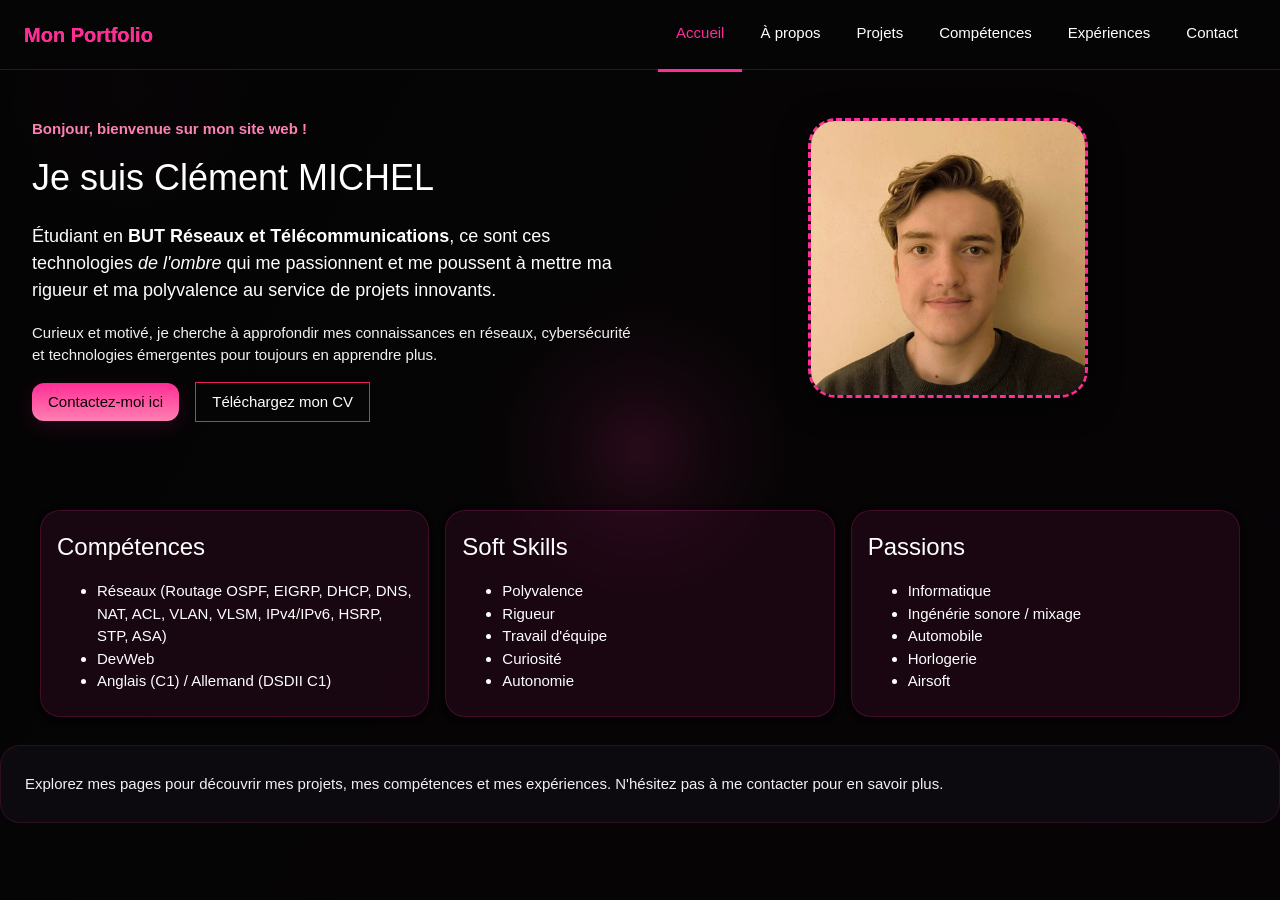
<file: index.html>
<!DOCTYPE html>
<html lang="fr">
<head>
  <meta charset="UTF-8" />
  <meta name="viewport" content="width=device-width, initial-scale=1.0" />
  <title>Portfolio - Accueil</title>
  <link rel="stylesheet" href="https://www.w3schools.com/w3css/4/w3.css" />
  <link rel="stylesheet" href="templates/style.css" />
</head>
<body class="w3-black">
  <nav class="header-nav">
    <h2>Mon Portfolio</h2>
    <ul>
      <li><a href="index.html" class="active">Accueil</a></li>
      <li><a href="templates/about.html">À propos</a></li>
      <li><a href="templates/projets.html">Projets</a></li>
      <li><a href="templates/competences.html">Compétences</a></li>
      <li><a href="templates/experiences.html">Expériences</a></li>
      <li><a href="templates/contact.html">Contact</a></li>
    </ul>
  </nav>

  <div class="w3-main" id="main">
    <div class="w3-container w3-padding-32 hero-section">
      <div class="w3-row-padding">
        <div class="w3-half">
          <span class="top-label">Bonjour, bienvenue sur mon site web !</span>
          <h1 class="w3-xxlarge w3-text-white">Je suis Clément MICHEL</h1>
          <p class="w3-large">Étudiant en <strong>BUT Réseaux et Télécommunications</strong>, ce sont ces technologies <em>de l'ombre</em> qui me passionnent et me poussent à mettre ma rigueur et ma polyvalence au service de projets innovants.</em></p>
          <p class="w3-text-light-grey">Curieux et motivé, je cherche à approfondir mes connaissances en réseaux, cybersécurité et technologies émergentes pour toujours en apprendre plus.</p>
          <div class="cta-buttons">
            <a href="templates/contact.html" class="w3-button w3-pink w3-hover-black">Contactez-moi ici</a>
            <a href="templates/cv.html" class="w3-button w3-black w3-border w3-border-pink w3-hover-pink">Téléchargez mon CV</a>
          </div>
        </div>
        <div class="w3-half photo-block">
          <div class="photo-placeholder w3-center w3-display-container">
            <img style="width: 100%; height: 100%; object-fit: cover; border-radius: 24px;" src="pictures/IMG_20251212_102615.jpg">
          </div>
        </div>
      </div>
    </div>

    <section class="w3-container w3-padding-large">
      <div class="w3-row-padding w3-margin-top">
        <div class="w3-third w3-margin-bottom">
          <div class="w3-card w3-padding w3-hover-shadow" style="background: rgba(255, 45, 149, 0.08); border: 1px solid rgba(255, 45, 149, 0.18); border-radius: 20px;">
            <h3>Compétences</h3>
            <p>
              <ul>
                <li>Réseaux (Routage OSPF, EIGRP, DHCP, DNS, NAT, ACL, VLAN, VLSM, IPv4/IPv6, HSRP, STP, ASA)</li>
                <li>DevWeb</li>
                <li>Anglais (C1) / Allemand (DSDII C1)</li>
              </ul>
            </p>
          </div>
        </div>
        <div class="w3-third w3-margin-bottom">
          <div class="w3-card w3-padding w3-hover-shadow" style="background: rgba(255, 45, 149, 0.08); border: 1px solid rgba(255, 45, 149, 0.18); border-radius: 20px;">
            <h3>Soft Skills</h3>
            <p>
              <ul>
                <li>Polyvalence</li>
                <li>Rigueur</li>
                <li>Travail d'équipe</li>
                <li>Curiosité</li>
                <li>Autonomie</li>
              </ul>
            </p>
          </div>
        </div>
        <div class="w3-third w3-margin-bottom">
          <div class="w3-card w3-padding w3-hover-shadow" style="background: rgba(255, 45, 149, 0.08); border: 1px solid rgba(255, 45, 149, 0.18); border-radius: 20px;">
            <h3>Passions</h3>
            <p>
              <ul>
                <li>Informatique</li>
                <li>Ingénérie sonore / mixage </li>
                <li>Automobile</li>
                <li>Horlogerie</li>
                <li>Airsoft</li>
              </ul>
            </p>
          </div>
        </div>
      </div>
    </section>

    <section class="w3-container w3-padding-large footer-section">
      <p class="w3-text-light-grey">Explorez mes pages pour découvrir mes projets, mes compétences et mes expériences. N'hésitez pas à me contacter pour en savoir plus.</p>
    </section>
  </div>

  <script src="templates/script.js"></script>
</body>
</html>
</file>
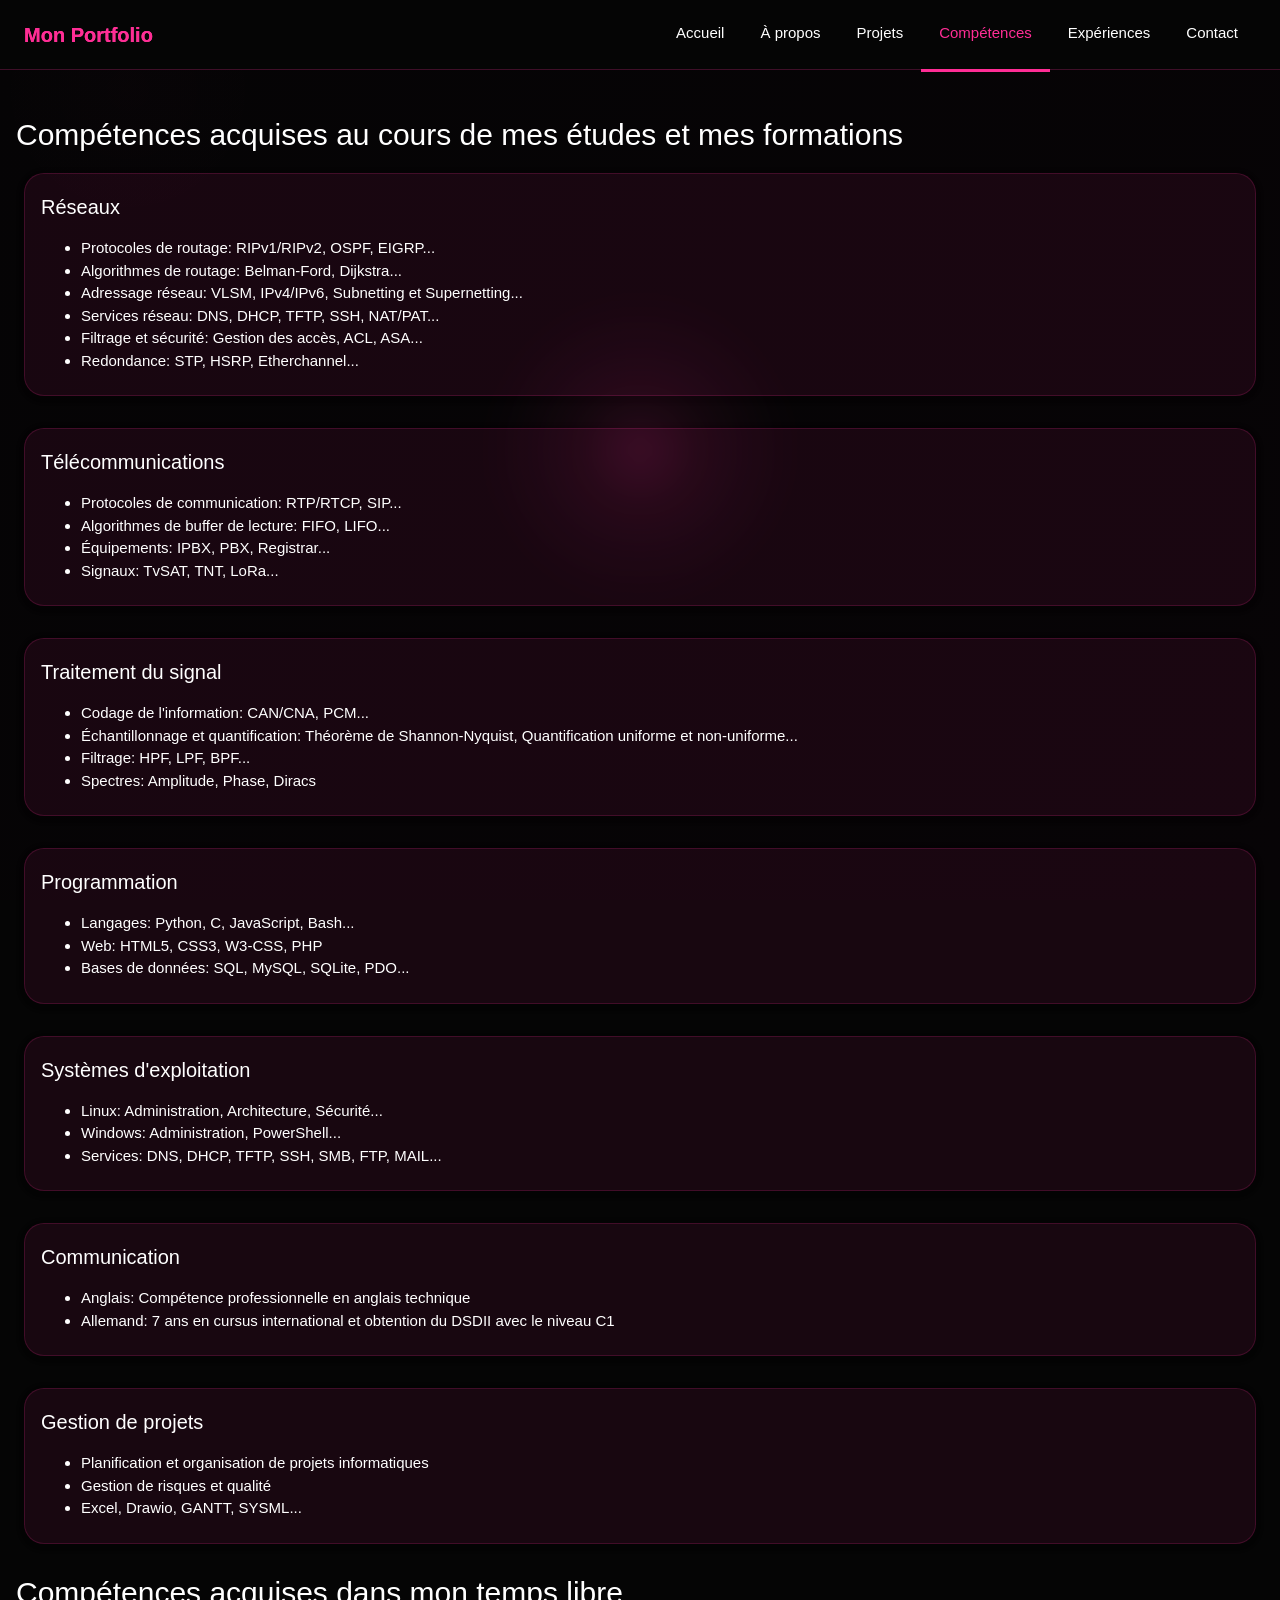
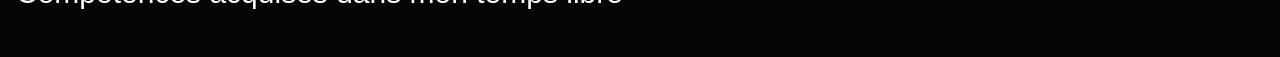
<file: templates/competences.html>
<!DOCTYPE html>
<html lang="fr">
<head>
  <meta charset="UTF-8" />
  <meta name="viewport" content="width=device-width, initial-scale=1.0" />
  <title>Compétences - Portfolio</title>
  <link rel="stylesheet" href="https://www.w3schools.com/w3css/4/w3.css" />
  <link rel="stylesheet" href="style.css" />
</head>
<body class="w3-black">
  <nav class="header-nav">
    <h2>Mon Portfolio</h2>
    <ul>
      <li><a href="../index.html">Accueil</a></li>
      <li><a href="about.html">À propos</a></li>
      <li><a href="projets.html">Projets</a></li>
      <li><a href="competences.html" class="active">Compétences</a></li>
      <li><a href="experiences.html">Expériences</a></li>
      <li><a href="contact.html">Contact</a></li>
    </ul>
  </nav>

  <div class="w3-main" id="main">

    <div class="w3-container w3-padding-32">

      <h2 class="w3-text-white">Compétences acquises au cours de mes études et mes formations</h2>

      <div class="w3-row-padding w3-margin-top">
        <div class="w3-margin-bottom">
          <div class="w3-card w3-padding w3-hover-shadow" style="background: rgba(255, 45, 149, 0.08); border: 1px solid rgba(255, 45, 149, 0.18); border-radius: 20px;">
            <h4>Réseaux</h4>
            <p>
              <ul>
                <li>Protocoles de routage: RIPv1/RIPv2, OSPF, EIGRP...</li>
                <li>Algorithmes de routage: Belman-Ford, Dijkstra...</li>
                <li>Adressage réseau: VLSM, IPv4/IPv6, Subnetting et Supernetting...</li>
                <li>Services réseau: DNS, DHCP, TFTP, SSH, NAT/PAT...</li>
                <li>Filtrage et sécurité: Gestion des accès, ACL, ASA...</li>
                <li>Redondance: STP, HSRP, Etherchannel...</li>
              </ul>
            </p>
          </div>
        </div>
      </div>

      <div class="w3-row-padding w3-margin-top">
        <div class="w3-margin-bottom">
          <div class="w3-card w3-padding w3-hover-shadow" style="background: rgba(255, 45, 149, 0.08); border: 1px solid rgba(255, 45, 149, 0.18); border-radius: 20px;">
            <h4>Télécommunications</h4>
            <p>
              <ul>
                <li>Protocoles de communication: RTP/RTCP, SIP...</li>
                <li>Algorithmes de buffer de lecture: FIFO, LIFO...</li>
                <li>Équipements: IPBX, PBX, Registrar...</li>
                <li>Signaux: TvSAT, TNT, LoRa...</li>
              </ul>
            </p>
          </div>
        </div>
      </div>

      <div class="w3-row-padding w3-margin-top">
        <div class="w3-margin-bottom">
          <div class="w3-card w3-padding w3-hover-shadow" style="background: rgba(255, 45, 149, 0.08); border: 1px solid rgba(255, 45, 149, 0.18); border-radius: 20px;">
            <h4>Traitement du signal</h4>
            <p>
              <ul>
                <li>Codage de l'information: CAN/CNA, PCM...</li>
                <li>Échantillonnage et quantification: Théorème de Shannon-Nyquist, Quantification uniforme et non-uniforme...</li>
                <li>Filtrage: HPF, LPF, BPF...</li>
                <li>Spectres: Amplitude, Phase, Diracs</li>
              </ul>
            </p>
          </div>
        </div>
      </div>

      <div class="w3-row-padding w3-margin-top">
        <div class="w3-margin-bottom">
          <div class="w3-card w3-padding w3-hover-shadow" style="background: rgba(255, 45, 149, 0.08); border: 1px solid rgba(255, 45, 149, 0.18); border-radius: 20px;">
            <h4>Programmation</h4>
            <p>
              <ul>
                <li>Langages: Python, C, JavaScript, Bash...</li>
                <li>Web: HTML5, CSS3, W3-CSS, PHP</li>
                <li>Bases de données: SQL, MySQL, SQLite, PDO...</li>
              </ul>
            </p>
          </div>
        </div>
      </div>

      <div class="w3-row-padding w3-margin-top">
        <div class="w3-margin-bottom">
          <div class="w3-card w3-padding w3-hover-shadow" style="background: rgba(255, 45, 149, 0.08); border: 1px solid rgba(255, 45, 149, 0.18); border-radius: 20px;">
            <h4>Systèmes d'exploitation</h4>
            <p>
              <ul>
                <li>Linux: Administration, Architecture, Sécurité...</li>
                <li>Windows: Administration, PowerShell...</li>
                <li>Services: DNS, DHCP, TFTP, SSH, SMB, FTP, MAIL...</li>
              </ul>
            </p>
          </div>
        </div>
      </div>

      <div class="w3-row-padding w3-margin-top">
        <div class="w3-margin-bottom">
          <div class="w3-card w3-padding w3-hover-shadow" style="background: rgba(255, 45, 149, 0.08); border: 1px solid rgba(255, 45, 149, 0.18); border-radius: 20px;">
            <h4>Communication</h4>
            <p>
              <ul>
                <li>Anglais: Compétence professionnelle en anglais technique</li>
                <li>Allemand: 7 ans en cursus international et obtention du DSDII avec le niveau C1</li>
              </ul>
            </p>
          </div>
        </div>
      </div>

      <div class="w3-row-padding w3-margin-top">
        <div class="w3-margin-bottom">
          <div class="w3-card w3-padding w3-hover-shadow" style="background: rgba(255, 45, 149, 0.08); border: 1px solid rgba(255, 45, 149, 0.18); border-radius: 20px;">
            <h4>Gestion de projets</h4>
            <p>
              <ul>
                <li>Planification et organisation de projets informatiques</li>
                <li>Gestion de risques et qualité</li>
                <li>Excel, Drawio, GANTT, SYSML...</li>
              </ul>
            </p>
          </div>
        </div>
      </div>

      <h2 class="w3-text-white">Compétences acquises dans mon temps libre</h2>


    </div>

  </div>

  <script src="script.js"></script>
</body>
</html>
</file>
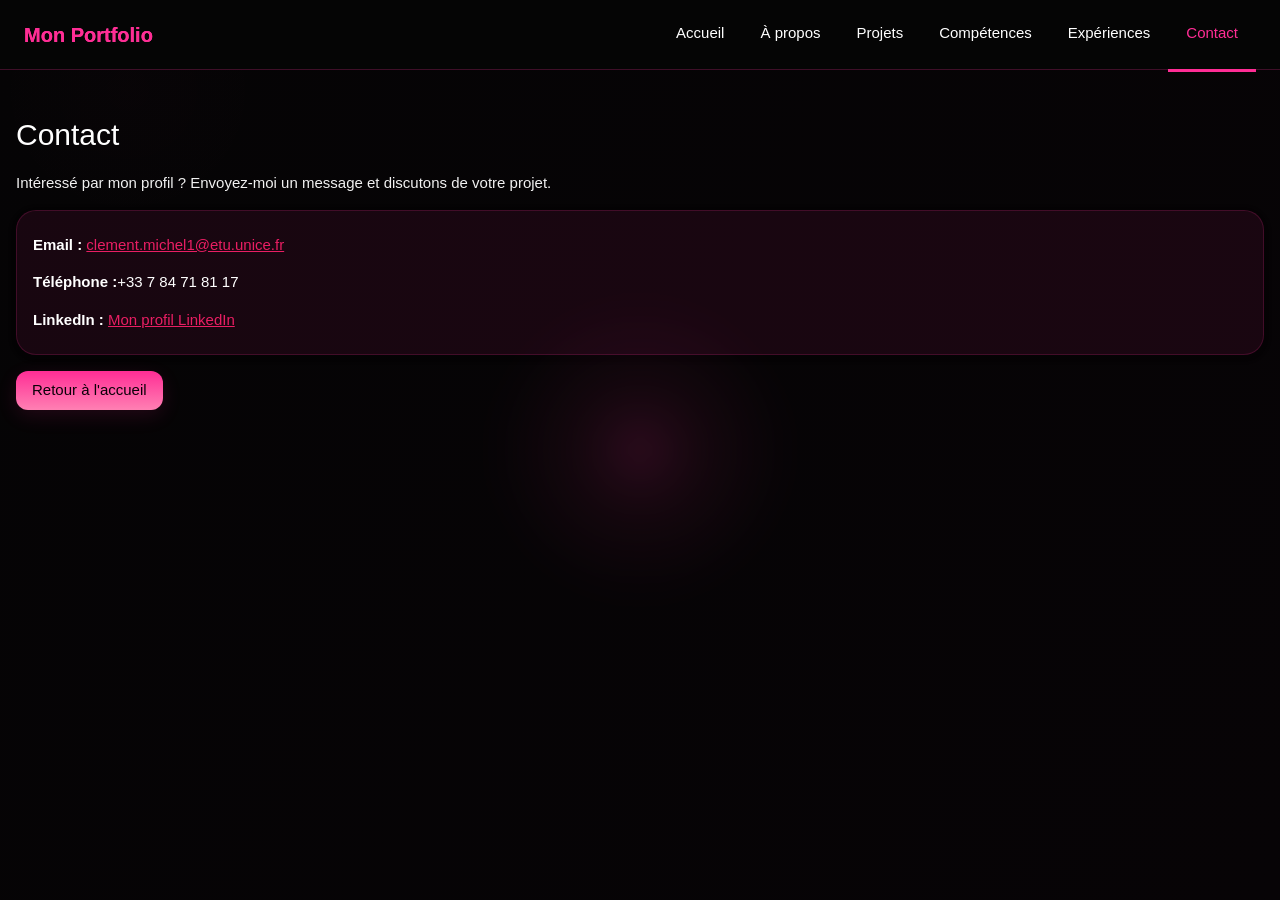
<file: templates/contact.html>
<!DOCTYPE html>
<html lang="fr">
<head>
  <meta charset="UTF-8" />
  <meta name="viewport" content="width=device-width, initial-scale=1.0" />
  <title>Contact - Portfolio</title>
  <link rel="stylesheet" href="https://www.w3schools.com/w3css/4/w3.css" />
  <link rel="stylesheet" href="style.css" />
</head>
<body class="w3-black">
  <nav class="header-nav">
    <h2>Mon Portfolio</h2>
    <ul>
      <li><a href="../index.html">Accueil</a></li>
      <li><a href="about.html">À propos</a></li>
      <li><a href="projets.html">Projets</a></li>
      <li><a href="competences.html">Compétences</a></li>
      <li><a href="experiences.html">Expériences</a></li>
      <li><a href="contact.html" class="active">Contact</a></li>
    </ul>
  </nav>

  <div class="w3-main" id="main">
    <div class="w3-container w3-padding-32">
      <h2 class="w3-text-white">Contact</h2>
      <p class="w3-text-light-grey">Intéressé par mon profil ? Envoyez-moi un message et discutons de votre projet.</p>
      <div class="w3-card w3-padding w3-hover-shadow" style="background: rgba(255, 45, 149, 0.08); border: 1px solid rgba(255, 45, 149, 0.18); border-radius: 20px;">
        <p><strong>Email :</strong> <a href="mailto:adresse@example.com" class="w3-text-pink">clement.michel1@etu.unice.fr</a></p>
        <p><strong>Téléphone :</strong>+33 7 84 71 81 17</p>
        <p><strong>LinkedIn :</strong> <a href="https://www.linkedin.com/in/cl%C3%A9ment-michel-308298379/" class="w3-text-pink">Mon profil LinkedIn</a></p>
      </div>
      <div class="w3-margin-top">
        <a href="../index.html" class="w3-button w3-pink w3-hover-black">Retour à l'accueil</a>
      </div>
    </div>
  </div>

  <script src="script.js"></script>
</body>
</html>
</file>
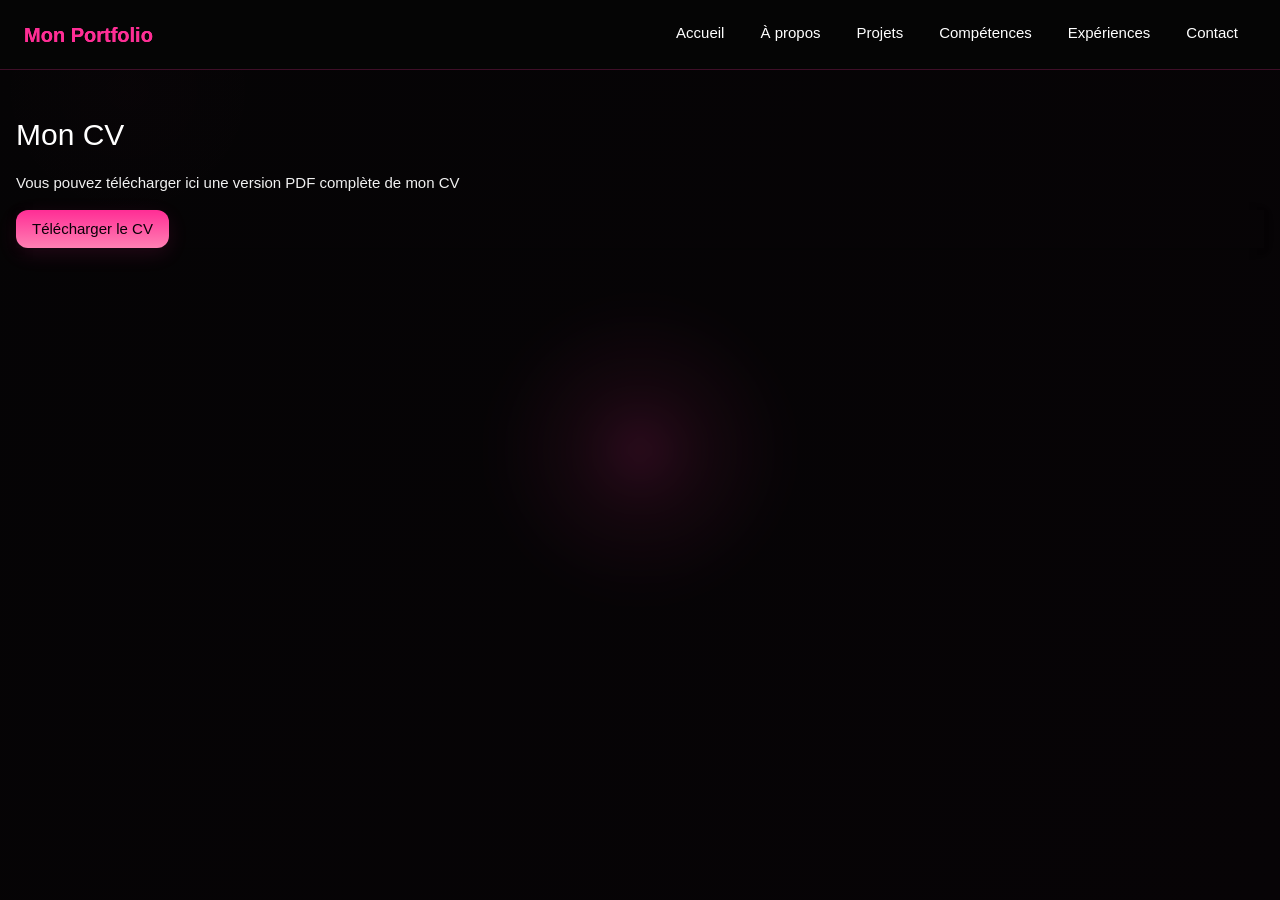
<file: templates/cv.html>
<!DOCTYPE html>
<html lang="fr">
<head>
  <meta charset="UTF-8" />
  <meta name="viewport" content="width=device-width, initial-scale=1.0" />
  <title>CV - Portfolio</title>
  <link rel="stylesheet" href="https://www.w3schools.com/w3css/4/w3.css" />
  <link rel="stylesheet" href="style.css" />
</head>
<body class="w3-black">
  <nav class="header-nav">
    <h2>Mon Portfolio</h2>
    <ul>
      <li><a href="../index.html">Accueil</a></li>
      <li><a href="about.html">À propos</a></li>
      <li><a href="projets.html">Projets</a></li>
      <li><a href="competences.html">Compétences</a></li>
      <li><a href="experiences.html">Expériences</a></li>
      <li><a href="contact.html">Contact</a></li>
    </ul>
  </nav>

  <div class="w3-main" id="main">
    <div class="w3-container w3-padding-32">
      <h2 class="w3-text-white">Mon CV</h2>
      <p class="w3-text-light-grey">Vous pouvez télécharger ici une version PDF complète de mon CV</p>
      <div class="w3-card w3-hover-shadow">
        <a href="cv.pdf" class="w3-button w3-pink w3-hover-black" download> Télécharger le CV </a>
      </div>
    </div>
  </div>

  <script src="script.js"></script>
</body>
</html>
</file>
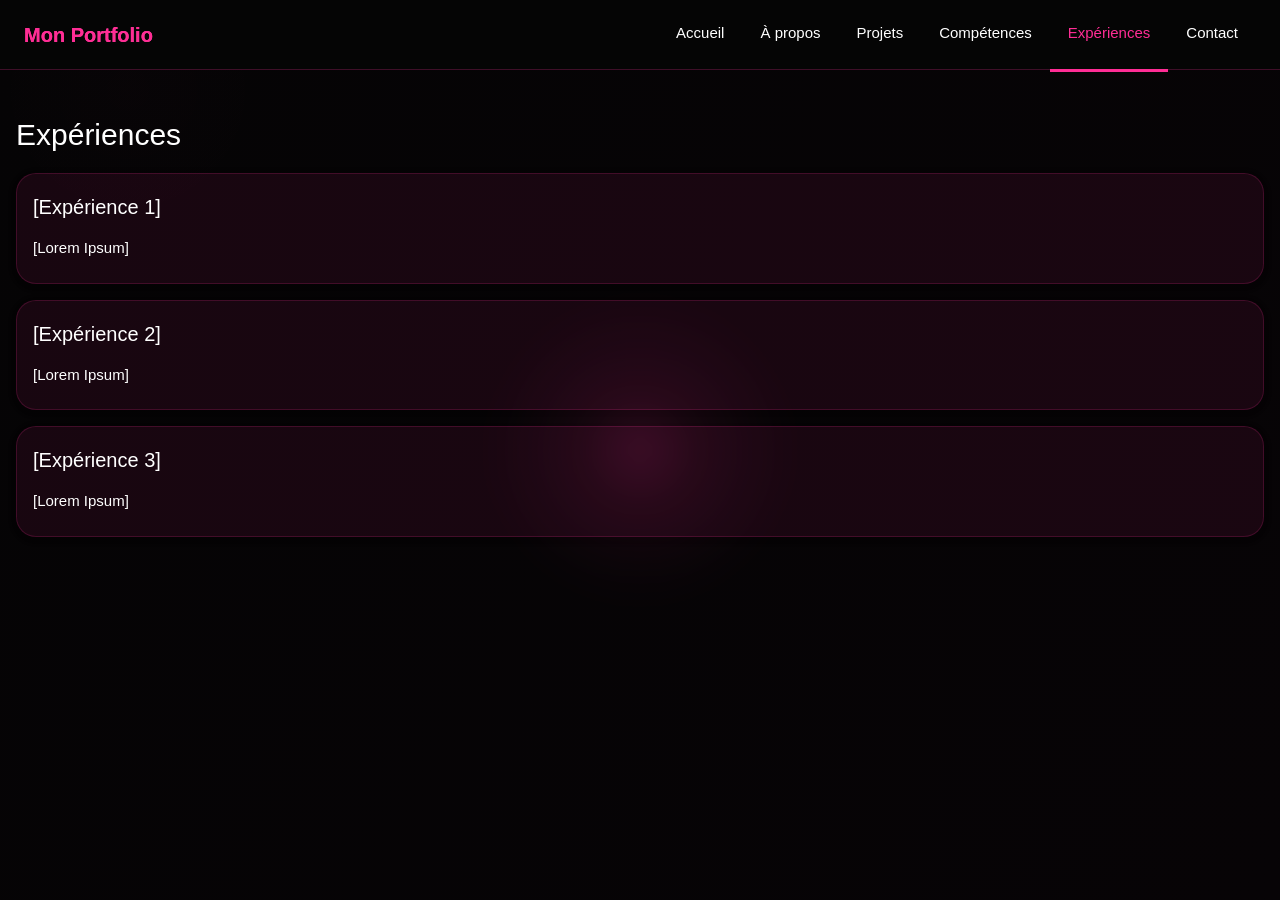
<file: templates/experiences.html>
<!DOCTYPE html>
<html lang="fr">
<head>
  <meta charset="UTF-8" />
  <meta name="viewport" content="width=device-width, initial-scale=1.0" />
  <title>Expériences - Portfolio</title>
  <link rel="stylesheet" href="https://www.w3schools.com/w3css/4/w3.css" />
  <link rel="stylesheet" href="style.css" />
</head>
<body class="w3-black">
  <nav class="header-nav">
    <h2>Mon Portfolio</h2>
    <ul>
      <li><a href="../index.html">Accueil</a></li>
      <li><a href="about.html">À propos</a></li>
      <li><a href="projets.html">Projets</a></li>
      <li><a href="competences.html">Compétences</a></li>
      <li><a href="experiences.html" class="active">Expériences</a></li>
      <li><a href="contact.html">Contact</a></li>
    </ul>
  </nav>

  <div class="w3-main" id="main">
    <div class="w3-container w3-padding-32">
      <h2 class="w3-text-white">Expériences</h2>
      <div class="w3-margin-top">
        <div class="w3-card w3-padding w3-hover-shadow" style="background: rgba(255, 45, 149, 0.08); border: 1px solid rgba(255, 45, 149, 0.18); border-radius: 20px;">
          <h4>[Expérience 1]</h4>
          <p>[Lorem Ipsum]</p>
        </div>
      </div>
      <div class="w3-margin-top">
        <div class="w3-card w3-padding w3-hover-shadow" style="background: rgba(255, 45, 149, 0.08); border: 1px solid rgba(255, 45, 149, 0.18); border-radius: 20px;">
          <h4>[Expérience 2]</h4>
          <p>[Lorem Ipsum]</p>
        </div>
      </div>
      <div class="w3-margin-top">
        <div class="w3-card w3-padding w3-hover-shadow" style="background: rgba(255, 45, 149, 0.08); border: 1px solid rgba(255, 45, 149, 0.18); border-radius: 20px;">
          <h4>[Expérience 3]</h4>
          <p>[Lorem Ipsum]</p>
        </div>
      </div>
    </div>
  </div>

  <script src="script.js"></script>
</body>
</html>
</file>
<file: templates/style.css>
/* Modal styles */
.project-modal {
  display: none;
  position: fixed !important;
  z-index: 1000 !important;
  left: 0 !important;
  top: 0 !important;
  width: 100% !important;
  height: 100% !important;
  background-color: rgba(0, 0, 0, 0.8) !important;
  animation: fadeIn 0.3s ease !important;
}

.project-modal.active {
  display: block !important;
}

@keyframes fadeIn {
  from { opacity: 0; }
  to { opacity: 1; }
}

.project-modal-content {
  background-color: #1a0f1a !important;
  margin: 50px auto !important;
  padding: 30px !important;
  border: 1px solid #ff2d95 !important;
  border-radius: 20px !important;
  width: 90% !important;
  max-width: 700px !important;
  max-height: 80vh !important;
  overflow-y: auto !important;
  animation: slideIn 0.3s ease !important;
}

@keyframes slideIn {
  from {
    transform: translateY(-50px);
    opacity: 0;
  }
  to {
    transform: translateY(0);
    opacity: 1;
  }
}

.project-modal-close {
  color: #ff2d95 !important;
  float: right !important;
  font-size: 28px !important;
  font-weight: bold !important;
  cursor: pointer !important;
  transition: color 0.3s ease !important;
}

.project-modal-close:hover {
  color: #ff80b3 !important;
}
@import url('https://fonts.googleapis.com/css2?family=Poppins:wght@300;400;500;600;700&display=swap');

body {
  font-family: 'Poppins', sans-serif;
}

.w3-black {
  background-color: #050505 !important;
}

.w3-pink {
  background-color: #ff2d95 !important;
}

.theme-pink {
  background-color: #1c0d18 !important;
  color: #ff2d95 !important;
}

.header-nav {
  position: sticky !important;
  top: 0 !important;
  z-index: 999 !important;
  background-color: #050505 !important;
  border-bottom: 1px solid #3e0f28 !important;
  padding: 0 !important;
  display: flex !important;
  align-items: center !important;
  justify-content: space-between !important;
  height: 70px !important;
}

.header-nav h2 {
  margin: 0 !important;
  padding: 0 24px !important;
  color: #ff2d95 !important;
  font-size: 20px !important;
  font-weight: 600 !important;
}

.header-nav ul {
  display: flex !important;
  list-style: none !important;
  margin: 0 !important;
  padding: 0 24px !important;
  gap: 0 !important;
}

.header-nav ul li a {
  display: inline-block !important;
  color: #fff !important;
  text-decoration: none !important;
  padding: 25px 18px !important;
  border-bottom: 3px solid transparent !important;
  transition: all 0.3s ease !important;
}

.header-nav ul li a:hover,
.header-nav ul li a.active {
  border-bottom-color: #ff2d95 !important;
  color: #ff2d95 !important;
}

body {
  padding-top: 0 !important;
}

.hero-section {
  padding-top: 48px !important;
  padding-bottom: 48px !important;
}

.top-label {
  color: #ff80b3 !important;
  font-weight: 600 !important;
}

.photo-placeholder {
  border: 3px dashed #ff2d95 !important;
  border-radius: 28px !important;
  background: rgba(255, 45, 149, 0.05) !important;
  width: 280px !important;
  height: 280px !important;
  aspect-ratio: 1 !important;
  margin: 0 auto !important;
}

.cta-buttons a {
  margin-right: 12px !important;
  margin-bottom: 12px !important;
}

.info-card {
  margin-bottom: 20px !important;
}

.footer-section {
  background: #0c0a0f !important;
  border-radius: 20px !important;
}

.close-btn {
  position: absolute !important;
  bottom: 20px !important;
  left: 50% !important;
  transform: translateX(-50%) !important;
  background: none !important;
  border: none !important;
  color: #ff2d95 !important;
  font-size: 24px !important;
  cursor: pointer !important;
  z-index: 1000 !important;
}

.project-section {
  margin-bottom: 40px !important;
}

.project-section h3 {
  margin-bottom: 20px !important;
  font-weight: 600 !important;
}

.project-row {
  display: grid !important;
  grid-template-columns: repeat(auto-fit, minmax(280px, 1fr)) !important;
  gap: 20px !important;
  padding-bottom: 10px !important;
  width: 100% !important;
  overflow-x: visible !important;
}

.project-card {
  min-width: unset !important;
  width: 100% !important;
  height: 280px !important;
  background: rgba(255, 45, 149, 0.08) !important;
  border: 1px solid rgba(255, 45, 149, 0.18) !important;
  border-radius: 20px !important;
  display: flex !important;
  flex-direction: column !important;
  justify-content: center !important;
  align-items: center !important;
  text-align: center !important;
  padding: 20px !important;
  cursor: pointer !important;
  transition: all 0.3s ease !important;
}

.project-card:hover {
  transform: translateY(-5px) scale(0.95) !important;
  box-shadow: 0 8px 16px rgba(255, 45, 149, 0.3) !important;
}

.project-photo {
  width: 100px !important;
  height: 100px !important;
  border: 2px dashed #ff2d95 !important;
  border-radius: 10px !important;
  display: flex !important;
  align-items: center !important;
  justify-content: center !important;
  margin-bottom: 10px !important;
  background: rgba(255, 45, 149, 0.05) !important;
}

@media screen and (max-width: 900px) {
  .header-nav {
    flex-wrap: wrap !important;
  }
  
  .header-nav ul {
    display: none !important;
  }
  
  .header-nav h2 {
    flex: 1 !important;
  }
  
  .header-nav button {
    padding: 8px 16px !important;
  }
  
  .photo-block {
    margin-top: 32px !important;
  }
}

/* //NEW CODE FOR WEBSITE APPEARANCE */
:root {
  --bg-1: #050405;
  --bg-2: #070406;
  --accent: #ff2d95;
  --accent-soft: #ff80b3;
  --glass: rgba(255,45,149,0.06);
  --card-border: rgba(255,45,149,0.14);
  --muted: #bdb3be;
}

/* Page backdrop with soft moving gradient */
body {
  background-image: radial-gradient(circle at 10% 10%, rgba(255,45,149,0.01), transparent 10%),
                    linear-gradient(120deg, var(--bg-1), var(--bg-2));
  background-attachment: fixed;
  transition: background 0.6s ease, color 0.3s ease;
}

/* Modern glass cards and subtle borders */
.project-card, .info-card, .project-modal-content, .footer-section {
  background: linear-gradient(180deg, rgba(255,255,255,0.02), rgba(255,255,255,0.01));
  border: 1px solid var(--card-border);
  backdrop-filter: blur(6px) saturate(120%);
}

/* Animated gradient text for titles */
.gradient-text {
  background: linear-gradient(90deg, var(--accent), var(--accent-soft));
  -webkit-background-clip: text;
  background-clip: text;
  color: transparent;
  background-size: 200% 100%;
  animation: gradientShift 6s linear infinite;
}

@keyframes gradientShift {
  0% { background-position: 0% 50%; }
  50% { background-position: 100% 50%; }
  100% { background-position: 0% 50%; }
}

/* Reveal animation used by JS (detached) */
.reveal {
  opacity: 0;
  transform: translateY(12px) scale(0.995);
  transition: opacity 0.7s cubic-bezier(.2,.9,.3,1), transform 0.7s cubic-bezier(.2,.9,.3,1);
  will-change: opacity, transform;
}
.reveal.visible {
  opacity: 1;
  transform: translateY(0) scale(1);
}

/* Floating micro motion for project cards */
@keyframes floaty {
  0% { transform: translateY(0); }
  50% { transform: translateY(-6px); }
  100% { transform: translateY(0); }
}
.project-card:hover {
  animation: floaty 4s ease-in-out infinite;
}

/* Enhanced buttons (detached) */
.w3-button.w3-pink {
  background: linear-gradient(180deg, var(--accent), var(--accent-soft));
  color: #0b0008 !important;
  border-radius: 12px !important;
  box-shadow: 0 6px 20px rgba(255,45,149,0.12);
  transition: transform 0.18s ease, box-shadow 0.18s ease;
}
.w3-button.w3-pink:hover { transform: translateY(-3px) scale(1.01); box-shadow: 0 12px 34px rgba(255,45,149,0.18); }

/* Scrollbar for horizontal project row */
.project-row::-webkit-scrollbar { height: 10px; }
.project-row::-webkit-scrollbar-thumb { background: linear-gradient(90deg, var(--accent), var(--accent-soft)); border-radius: 10px; }

/* Photo placeholder subtle frame and parallax transform origin */
.photo-placeholder {
  transition: transform 0.35s cubic-bezier(.2,.9,.3,1), box-shadow 0.35s ease;
  transform-origin: center center;
  box-shadow: 0 8px 30px rgba(0,0,0,0.6), inset 0 1px 0 rgba(255,255,255,0.02);
}
.photo-placeholder:hover { box-shadow: 0 18px 50px rgba(255,45,149,0.06); }

/* Respect reduced motion */
@media (prefers-reduced-motion: reduce) {
  .reveal, .project-card:hover, .w3-button.w3-pink { animation: none !important; transition: none !important; }
}

/* Mobile menu toggle (detached) */
.header-nav .mobile-toggle {
  display: none;
  background: transparent;
  border: 0;
  color: var(--accent);
  font-size: 20px;
  padding: 12px 18px;
  cursor: pointer;
}

@media screen and (max-width: 900px) {
  .header-nav .mobile-toggle { display: block; }
  .header-nav.nav-open ul {
    display: flex !important;
    flex-direction: column !important;
    width: 100% !important;
    background: linear-gradient(180deg, rgba(0,0,0,0.6), rgba(12,6,12,0.9));
    border-top: 1px solid rgba(255,45,149,0.06);
  }
  .header-nav.nav-open ul li a { padding: 12px 18px !important; }
}

/* Mouse halo overlay (detached) */
.mouse-halo {
  position: fixed;
  left: 0;
  top: 0;
  width: 100%;
  height: 100%;
  pointer-events: none;
  z-index: 50;
  mix-blend-mode: screen;
  transition: opacity 0.35s ease;
}
.mouse-halo .halo-inner {
  position: absolute;
  left: var(--mouse-x, 50%);
  top: var(--mouse-y, 50%);
  width: 420px;
  height: 420px;
  transform: translate(-50%, -50%);
  background: radial-gradient(circle, rgba(255,45,149,0.18) 0%, rgba(255,45,149,0.12) 8%, rgba(255,45,149,0.06) 20%, transparent 50%);
  border-radius: 50%;
  filter: blur(18px);
  transition: transform 0.12s linear;
}

@media (hover: none), (pointer: coarse) {
  .mouse-halo { display: none; }
}

/* Responsive project cards for smaller screens (detached) */
@media screen and (max-width: 768px) {
  .project-row {
    grid-template-columns: repeat(auto-fit, minmax(220px, 1fr)) !important;
  }
  .project-card {
    height: 240px !important;
  }
}

@media screen and (max-width: 480px) {
  .project-row {
    grid-template-columns: 1fr !important;
  }
  .project-card {
    height: 260px !important;
  }
}
</file>
